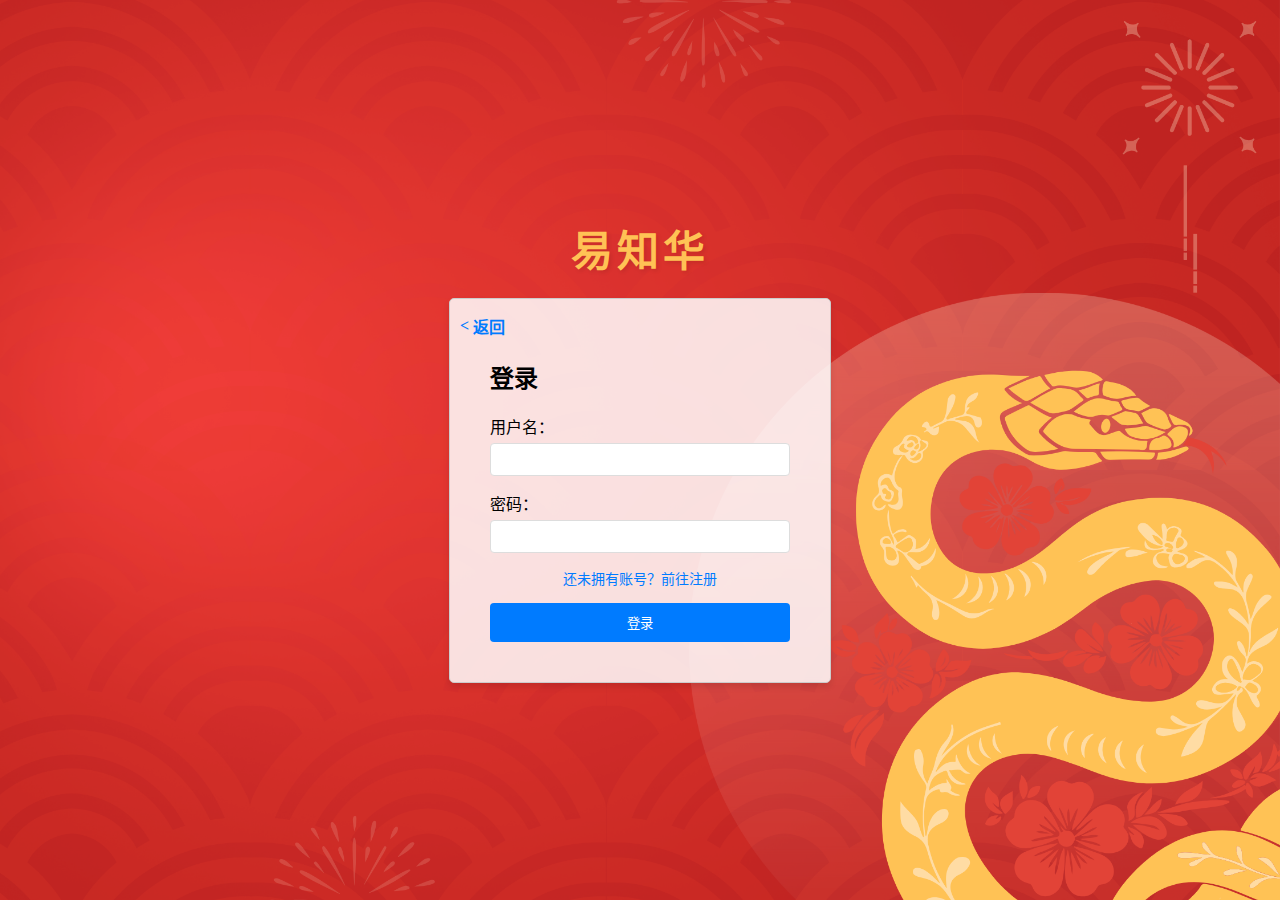
<file: login.html>
<!DOCTYPE html>
<html lang="zh-CN">
<head>
    <meta charset="UTF-8">
    <meta name="viewport" content="width=device-width, initial-scale=1.0">
    <title>登录页面</title>
    <style>
        body {
            margin: 0;
            padding: 0;
            width: 100%;
            height: 100vh;
            background-image: url('images/background.png');
            background-position: center;
            background-repeat: no-repeat;
            background-size: cover;
            background-attachment: fixed;
            display: flex;
            flex-direction: column;
            align-items: center;
            justify-content: center;
            gap: 20px;
        }
        .main-title {
            color: #FFC255;
            font-size: 42px;
            text-shadow: 2px 2px 4px rgba(0, 0, 0, 0.1);
            margin: 0;
            letter-spacing: 0.1em;
            font-weight: 600;
        }
        .login-container {
            position: relative;
            width: 300px;
            padding: 40px 40px;
            border: 1px solid #ccc;
            border-radius: 5px;
            background-color: rgba(255, 255, 255, 0.85);
            box-shadow: 0 4px 6px rgba(0, 0, 0, 0.1);
        }

        form#loginForm {
            display: flex;
            flex-direction: column;
            align-items: center;
            width: 100%;
        }
        .form-group {
            margin-bottom: 15px;
            width: 100%;
        }
        .form-group label {
            display: block;
            margin-bottom: 5px;
        }
        .form-group input {
            box-sizing: border-box;
            width: 100%;
            padding: 8px;
            border: 1px solid #ddd;
            border-radius: 4px;
        }
        .btn-login {
            width: 100%;
            padding: 10px;
            background-color: #007bff;
            color: white;
            border: none;
            border-radius: 4px;
            cursor: pointer;
        }
        .btn-login:hover {
            background-color: #0056b3;
        }
        .btn-login:active {
            background-color: #238dff;
        }
        .back-link {
            position: absolute;
            top: 10px;
            left: 0;
            margin: 0;
            padding: 5px 10px;
            text-decoration: none;
            color: #007bff;
            font-size: 16px;
            font-weight: bold;
            display: flex;
            align-items: center;
            transition: color 0.2s ease;
        }
        .back-link:before {
            content: "<";
            margin-right: 4px;
        }
        .back-link:hover {
            color: #0056b3;
        }
    </style>
</head>
<body>
    <h1 class="main-title">易知华</h1>
    <div class="login-container">
        <a href="index.html" class="back-link">返回</a>
        <h2>登录</h2>
        <form id="loginForm">
            <div class="form-group">
                <label for="username">用户名：</label>
                <input type="text" id="username" name="username" maxlength="12" required>
            </div>
            <div class="form-group">
                <label for="password">密码：</label>
                <input type="password" id="password" name="password" required>
            </div>
            <a href="register.html" style="text-decoration: none; color: #007bff; text-align: right; display: block; margin-bottom: 15px; font-size: 14px;">还未拥有账号？前往注册</a>
            <button type="submit" class="btn-login">登录</button>
        </form>
    </div>

    <script>
        document.getElementById('loginForm').addEventListener('submit', function(e) {
            e.preventDefault();
            
            const username = document.getElementById('username').value;
            const password = document.getElementById('password').value;

            // 从 localStorage 获取用户数据
            const users = JSON.parse(localStorage.getItem('users') || '{}');

            if (users[username] && users[username] === password) {
                // 保存登录状态和用户名到 localStorage
                localStorage.setItem('isLoggedIn', 'true');
                localStorage.setItem('currentUser', username);
                alert('登录成功！');
                window.location.href = 'index.html';
            } else {
                alert('用户名或密码错误！');
            }
        });
    </script>
</body>
</html>
</file>
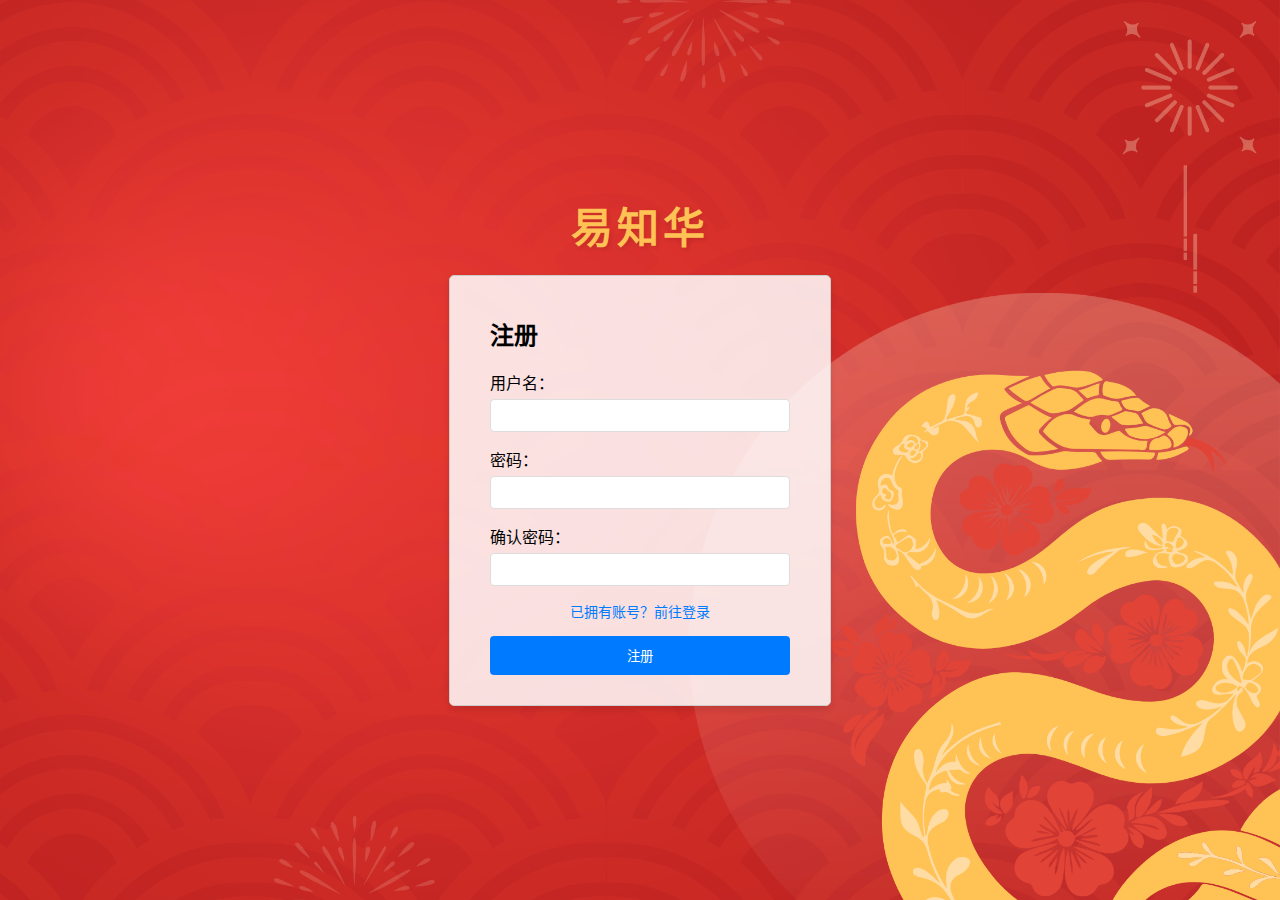
<file: register.html>
<!DOCTYPE html>
<html lang="zh-CN">
<head>
    <meta charset="UTF-8">
    <meta name="viewport" content="width=device-width, initial-scale=1.0">
    <title>注册页面</title>
    <style>
        body {
            margin: 0;
            padding: 0;
            width: 100%;
            height: 100vh;
            background-image: url('images/background.png');
            background-position: center;
            background-repeat: no-repeat;
            background-size: cover;
            background-attachment: fixed;
            display: flex;
            flex-direction: column;
            align-items: center;
            justify-content: center;
            gap: 20px;
        }
        .main-title {
            color: #FFC255;
            font-size: 42px;
            text-shadow: 2px 2px 4px rgba(0, 0, 0, 0.1);
            margin: 0;
            letter-spacing: 0.1em;
            font-weight: 600;
        }
        .register-container {
            width: 300px;
            padding: 20px 40px;
            border: 1px solid #ccc;
            border-radius: 5px;
            background-color: rgba(255, 255, 255, 0.85);
            box-shadow: 0 4px 6px rgba(0, 0, 0, 0.1);
        }
        form#registerForm {
            display: flex;
            flex-direction: column;
            align-items: center;
            width: 100%;
        }
        .form-group {
            margin-bottom: 15px;
            width: 100%;
        }
        .form-group label {
            display: block;
            margin-bottom: 5px;
        }
        .form-group input {
            box-sizing: border-box;
            width: 100%;
            padding: 8px;
            border: 1px solid #ddd;
            border-radius: 4px;
        }
        .btn-register {
            width: 100%;
            padding: 10px;
            background-color: #007bff;
            color: white;
            border: none;
            border-radius: 4px;
            cursor: pointer;
            margin-bottom: 10px;
        }
        .btn-register:hover {
            background-color: #0056b3;
        }
        .btn-register:active {
            background-color: #238dff;
        }
    </style>
</head>
<body>
    <h1 class="main-title">易知华</h1>
    <div class="register-container">
        <h2>注册</h2>
        <form id="registerForm">
            <div class="form-group">
                <label for="newUsername">用户名：</label>
                <input type="text" id="newUsername" name="newUsername" maxlength="12" required>
            </div>
            <div class="form-group">
                <label for="newPassword">密码：</label>
                <input type="password" id="newPassword" name="newPassword" required>
            </div>
            <div class="form-group">
                <label for="confirmPassword">确认密码：</label>
                <input type="password" id="confirmPassword" name="confirmPassword" required>
            </div>
            <a href="login.html" style="text-decoration: none; color: #007bff; text-align: right; display: block; margin-bottom: 15px; font-size: 14px;">已拥有账号？前往登录</a>
            <button type="submit" class="btn-register">注册</button>
        </form>
    </div>

    <script>
        document.getElementById('registerForm').addEventListener('submit', function(e) {
            e.preventDefault();
            
            const username = document.getElementById('newUsername').value;
            const password = document.getElementById('newPassword').value;
            const confirmPassword = document.getElementById('confirmPassword').value;

            if (password !== confirmPassword) {
                alert('两次输入的密码不一致！');
                return;
            }

            // 从 localStorage 获取现有用户数据
            const users = JSON.parse(localStorage.getItem('users') || '{}');

            // 检查用户名是否已存在
            if (users[username]) {
                alert('用户名已存在！');
                return;
            }

            // 保存新用户
            users[username] = password;
            localStorage.setItem('users', JSON.stringify(users));
            
            alert('注册成功！');
            window.location.href = 'login.html';
        });
    </script>
</body>
</html>
</file>
